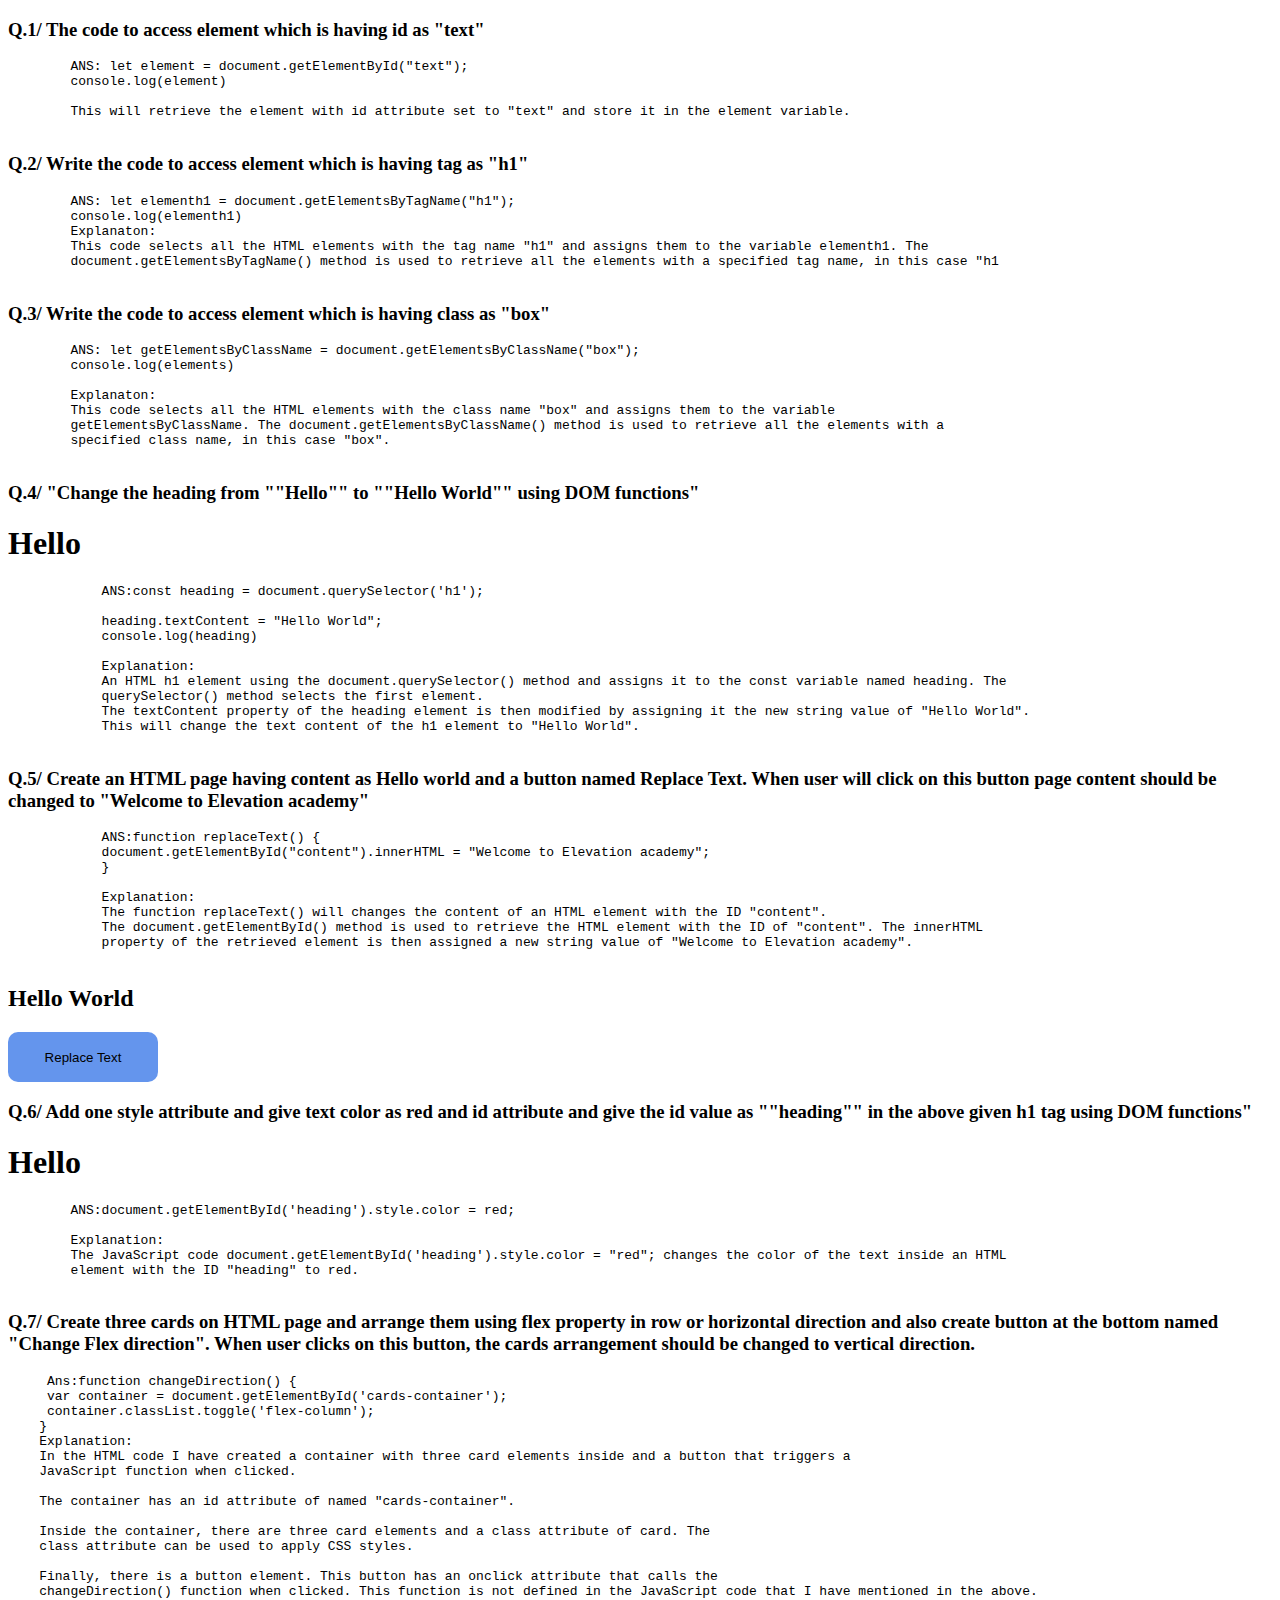
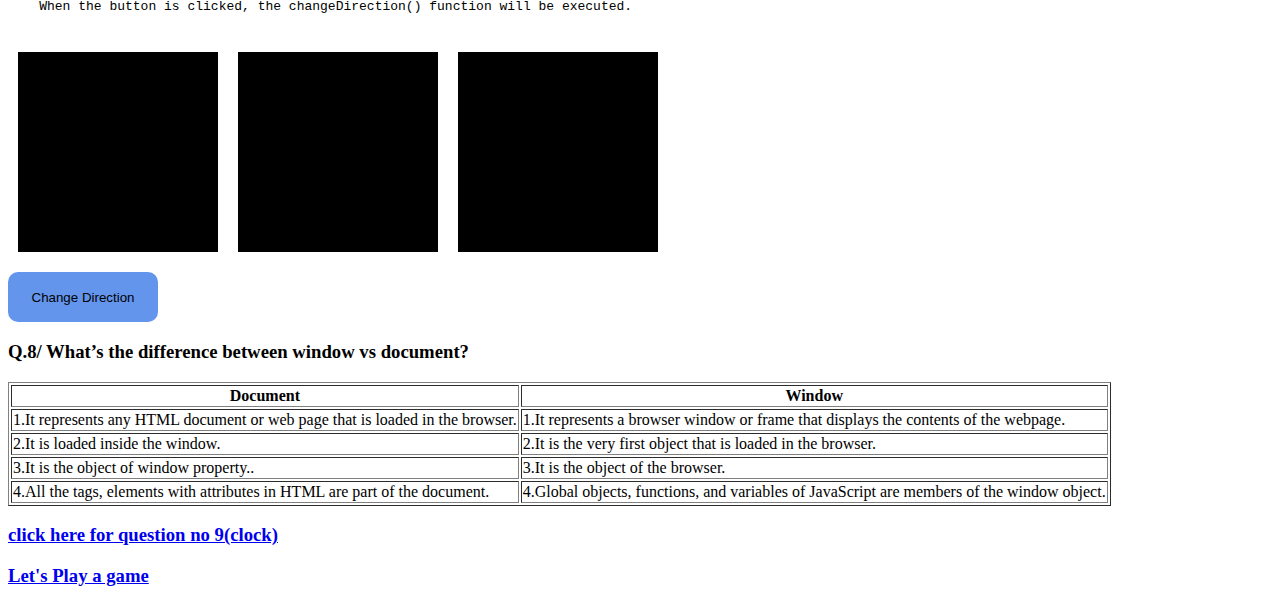
<file: index.html>
<!DOCTYPE html>
<html lang="en">

<head>
    <meta charset="UTF-8">
    <meta http-equiv="X-UA-Compatible" content="IE=edge">
    <meta name="viewport" content="width=device-width, initial-scale=1.0">
    <link rel="stylesheet" href="./style.css" class="">
    <title>DOM Handson</title>
    <script src="index.js"></script>
</head>

<body>
    <h3>Q.1/ The code to access element which is having id as "text"</h3>
    <pre>
        ANS: let element = document.getElementById("text");
        console.log(element)

        This will retrieve the element with id attribute set to "text" and store it in the element variable.
    </pre>

    <h3>Q.2/ Write the code to access element which is having tag as "h1"</h3>
    <pre>
        ANS: let elementh1 = document.getElementsByTagName("h1");
        console.log(elementh1)
        Explanaton:
        This code selects all the HTML elements with the tag name "h1" and assigns them to the variable elementh1. The
        document.getElementsByTagName() method is used to retrieve all the elements with a specified tag name, in this case "h1
    </pre>

    <h3>Q.3/ Write the code to access element which is having class as "box"</h3>
    <pre>
        ANS: let getElementsByClassName = document.getElementsByClassName("box");
        console.log(elements)

        Explanaton:
        This code selects all the HTML elements with the class name "box" and assigns them to the variable
        getElementsByClassName. The document.getElementsByClassName() method is used to retrieve all the elements with a
        specified class name, in this case "box".
    </pre>

    <h3>Q.4/ "Change the heading from ""Hello"" to ""Hello World"" using DOM functions"</h3>
    <h1>Hello</h1>
    <pre>
            ANS:const heading = document.querySelector('h1');
            
            heading.textContent = "Hello World";
            console.log(heading)

            Explanation:
            An HTML h1 element using the document.querySelector() method and assigns it to the const variable named heading. The
            querySelector() method selects the first element.
            The textContent property of the heading element is then modified by assigning it the new string value of "Hello World".
            This will change the text content of the h1 element to "Hello World".
        </pre>

    <h3>
        Q.5/ Create an HTML page having content as Hello world and a button named Replace Text. When user will click on
        this button
        page content should be changed to "Welcome to Elevation academy" </h3>

    <pre>
            ANS:function replaceText() {
            document.getElementById("content").innerHTML = "Welcome to Elevation academy";
            }

            Explanation:
            The function replaceText() will changes the content of an HTML element with the ID "content".
            The document.getElementById() method is used to retrieve the HTML element with the ID of "content". The innerHTML
            property of the retrieved element is then assigned a new string value of "Welcome to Elevation academy".
            </pre>
    <h2 id="content">Hello World</h2>
    <button onclick="replaceText()">Replace Text</button>


    <h3>Q.6/ Add one style attribute and give text color as red and id attribute and give the id value as ""heading""
        in the above given h1 tag using DOM functions" </h3>

    <h1 id="heading">Hello</h1>

    <pre>
        ANS:document.getElementById('heading').style.color = red;

        Explanation:
        The JavaScript code document.getElementById('heading').style.color = "red"; changes the color of the text inside an HTML
        element with the ID "heading" to red.
    </pre>

    <h3>Q.7/ Create three cards on HTML page and arrange them using flex property in row or horizontal direction
        and also create button at the bottom named "Change Flex direction".
        When user clicks on this button, the cards arrangement should be changed to vertical direction.</h3>

    <pre>
     Ans:function changeDirection() {
     var container = document.getElementById('cards-container');
     container.classList.toggle('flex-column');
    }
    Explanation:
    In the HTML code I have created a container with three card elements inside and a button that triggers a
    JavaScript function when clicked.
    
    The container has an id attribute of named "cards-container".
    
    Inside the container, there are three card elements and a class attribute of card. The
    class attribute can be used to apply CSS styles.
    
    Finally, there is a button element. This button has an onclick attribute that calls the
    changeDirection() function when clicked. This function is not defined in the JavaScript code that I have mentioned in the above.
    When the button is clicked, the changeDirection() function will be executed.
  </pre>
    <div id="cards-container">
        <div class="card"></div>
        <div class="card"></div>
        <div class="card"></div>
    </div>

    <button onclick="changeDirection()">Change Direction</button>

    <h3> Q.8/ What’s the difference between window vs document?</h3>
    <table border="1">
        <tbody>
            <th>Document</th>
            <th>Window</th>
            <tr>
                <td>1.It represents any HTML document or web page that is loaded in the browser.</td>
                <td>1.It represents a browser window or frame that displays the contents of the webpage.</td>
            </tr>
            <tr>
                <td>2.It is loaded inside the window.</td>
                <td>2.It is the very first object that is loaded in the browser.</td>
            </tr>
            <tr>
                <td>3.It is the object of window property..</td>
                <td>3.It is the object of the browser.</td>
            </tr>
            <tr>
                <td>4.All the tags, elements with attributes in HTML are part of the document.</td>
                <td>4.Global objects, functions, and variables of JavaScript are members of the window object.</td>
            </tr>
        </tbody>
    </table>
    <!-- <h3>Q.9/ Write code to implement timer clock using JS -- display HH:MM:SS -- the time should keep updating every
        second
    </h3>

    <div class="firstBox">
        <span id="time">TIME</span>
        <span id="hours">00</span>
        <span>:</span>
        <span id="minutes">00</span>
        <span>:</span>
        <span id="seconds">00</span>
        <span id="sessions">AM</span>
    </div> -->

    <h3><a href="./clock/clock.html" blank>click here for question no 9(clock)</a></h3>
    <h3><a href="./Game/game.html">Let's Play a game</a></h3>

</body>

</html>
</file>
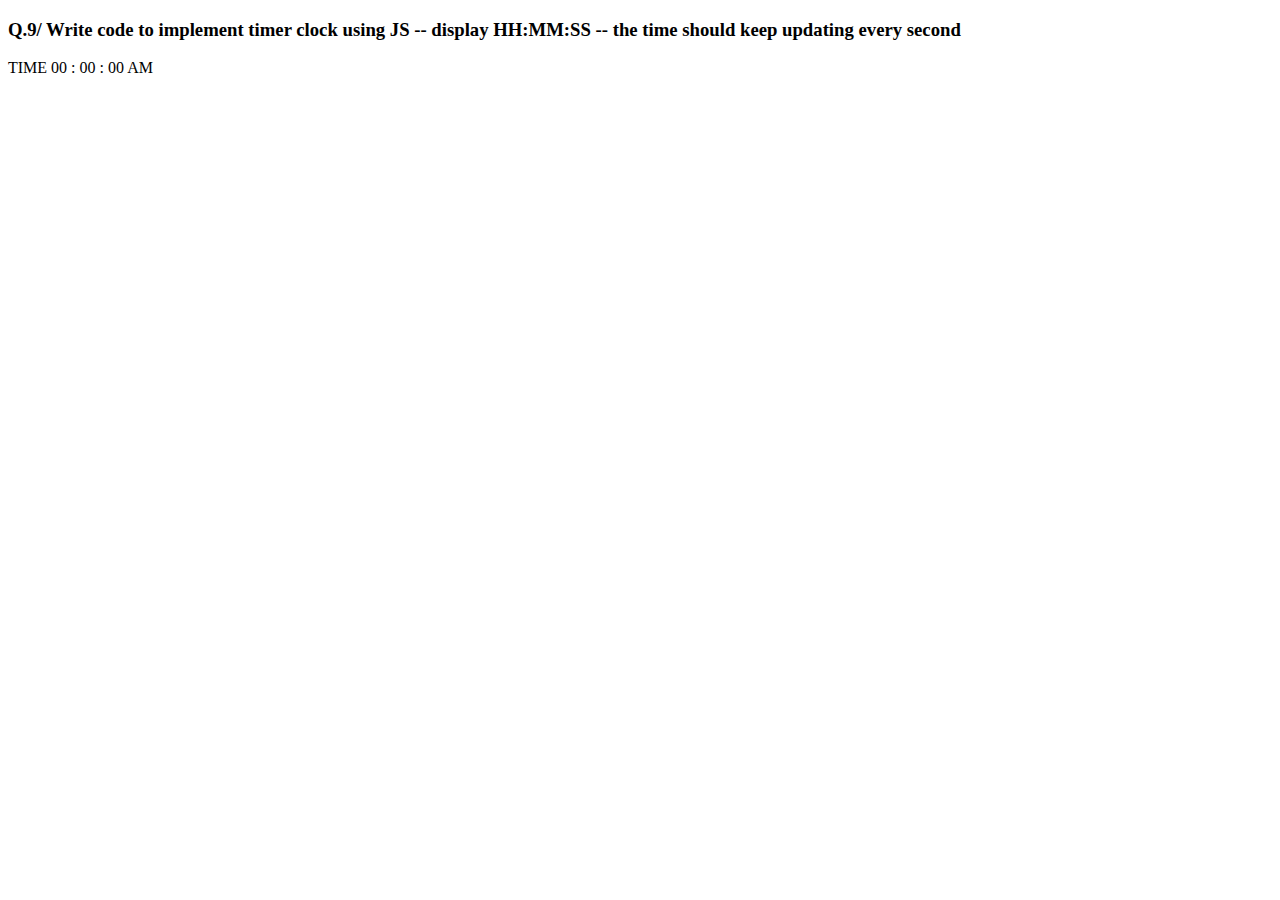
<file: clock/clock.html>
<!DOCTYPE html>
<html lang="en">

<head>
    <meta charset="UTF-8">
    <meta http-equiv="X-UA-Compatible" content="IE=edge">
    <meta name="viewport" content="width=device-width, initial-scale=1.0">
    <title>Clock( Question NO.9)</title>
    <script src="./clock.js"></script>
</head>

<body>
    <h3>Q.9/ Write code to implement timer clock using JS -- display HH:MM:SS -- the time should keep updating every
        second
    </h3>

    <div class="firstBox">
        <span id="time">TIME</span>
        <span id="hours">00</span>
        <span>:</span>
        <span id="minutes">00</span>
        <span>:</span>
        <span id="seconds">00</span>
        <span id="sessions">AM</span>
    </div>
</body>

</html>
</file>
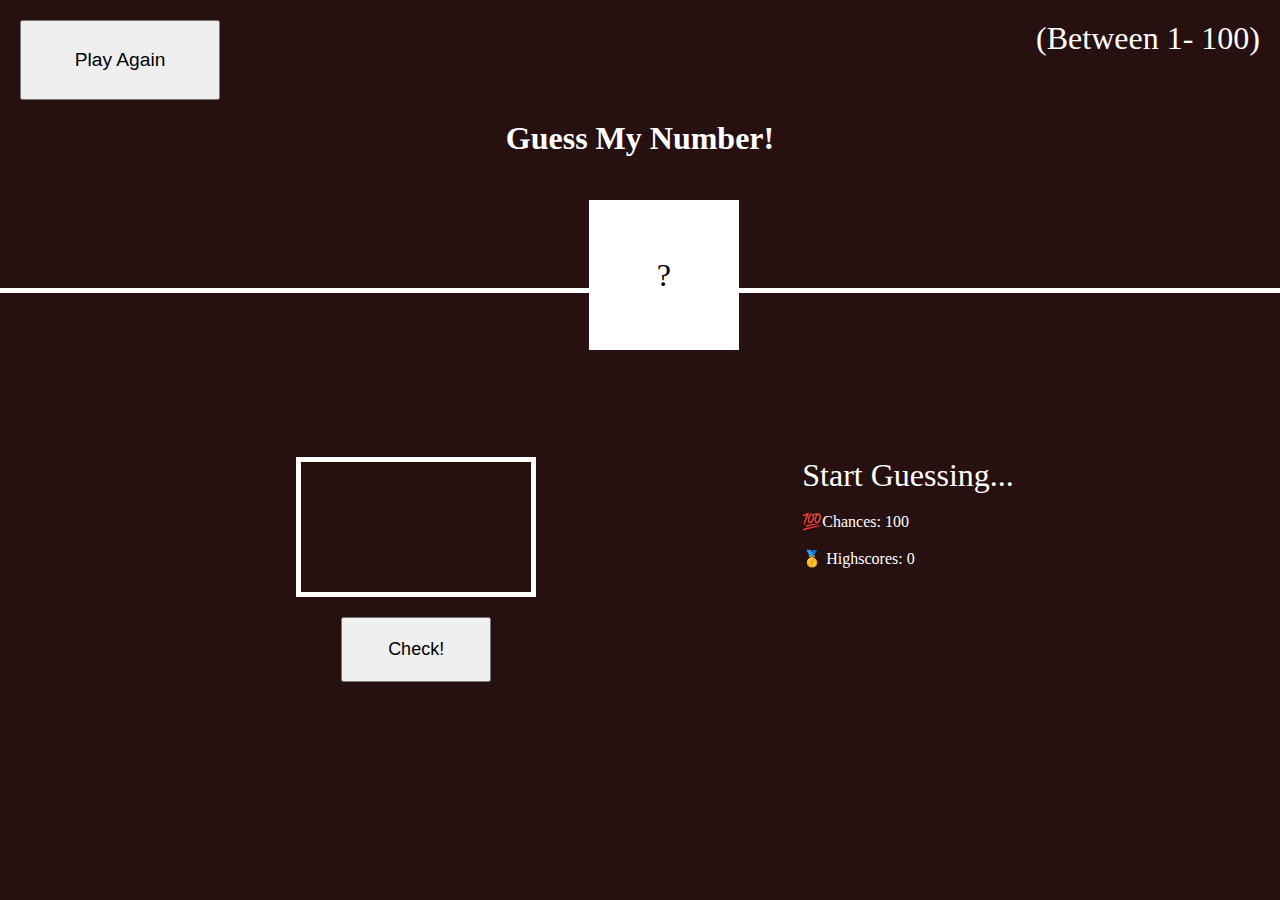
<file: Game/game.html>
<!DOCTYPE html>
<html lang="en">

<head>
    <meta charset="UTF-8">
    <meta http-equiv="X-UA-Compatible" content="IE=edge">
    <meta name="viewport" content="width=device-width, initial-scale=1.0">
    <title>Guess the number game</title>
    <link rel="stylesheet" href="./game.css" class="">
</head>

<body>
    <div class="container">
        <div id="top-bar">
            <button onclick="playAgain()" id="play-again">Play Again</button>
            <h2> (Between 1- 100)</h2>
        </div>

        <!-- heading -->
        <div id="heading">
            <h1>Guess My Number!</h1>
        </div>

        <div class="hr-box">
            <p class="line"></p>
            <div class="box">?</div>
        </div>

        <div class="container2">
            <div class="input-btn">
                <input type="number"><br>
                <div class="btn">
                    <button id="check">Check!</button>
                </div>
            </div>

            <div class="start-guessing-text">
                <h2 id="guess">Start Guessing...</h2>
                <br>
                <p>💯Chances: <span id="chance">100</span></p>
                <br>
                <p>🥇 Highscores: <span id="score">0</span></p>
            </div>
        </div>
        <script src="./game.js"></script>
</body>

</html>
</file>
<file: style.css>
#cards-container {
    display: flex;
    gap: 20px;
    padding: 10px;
}

.card {
    width: 200px;
    height: 200px;
    background-color: black;
    margin-bottom: 10px;
}

button {
    height: 50px;
    width: 150px;
    border-radius: 10px;
    background-color: cornflowerblue;
    border: none;
    cursor: pointer;
}

.flex-column {
    flex-direction: column;
}

/* #cards-container.flex-column .card {
    background-color: aquamarine;
} */
</file>
<file: Game/game.css>
* {
    margin: 0;
    padding: 0;
}

body {
    background-color: rgb(39, 16, 16);
}

#top-bar {
    display: flex;
    padding: 20px;
    justify-content: space-between;
}

#play-again {
    width: 200px;
    height: 80px;
    font-size: larger;
    cursor: pointer;
}

h2 {
    color: white;
    font-weight: 100;
    font-size: xx-large;
}

h1 {
    text-align: center;
    color: white;
}

.hr-box {
    margin-top: 80px;
}

.box {
    display: flex;
    align-items: center;
    justify-content: center;
    font-size: xx-large;
    font-weight: 500px;
    text-align: center;
    position: absolute;
    left: 46%;
    top: 200px;
    height: 150px;
    width: 150px;
    background-color: white;
}

.line {
    border-bottom: 5px solid white;
    width: 100%;
    position: absolute;
    top: 32%;
}

.container2 {
    display: flex;
    justify-content: space-evenly;
    padding: 220px 0px 30px 30px;

}

input {
    font-size: 70px;
    text-align: center;
    color: white;
    background-color: transparent;
    border: 5px solid white;
    height: 130px;
    width: 230px;
}


.btn {
    display: flex;
    justify-content: center;
    margin-top: 20px;
}

#check {
    width: 150px;
    padding: 20px;
    cursor: pointer;
    font-size: large;
}

p {
    color: white;
}
</file>
